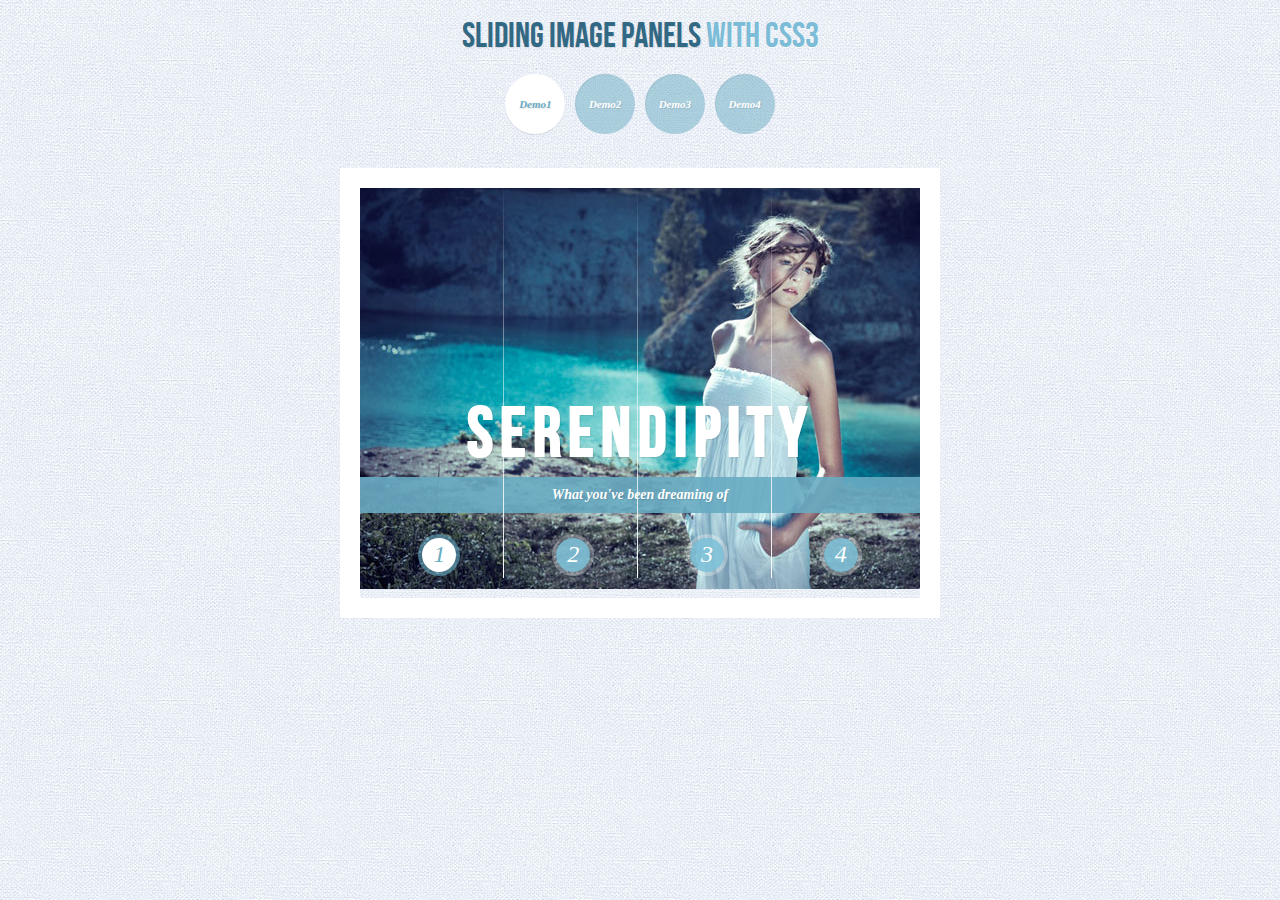
<file: CSS3/图片切换/index.html>
<!DOCTYPE html>
<html lang="en">

<head>
    <meta charset="UTF-8">
    <meta name="viewport" content="width=device-width, initial-scale=1.0">
    <meta http-equiv="X-UA-Compatible" content="ie=edge">
    <title>Document</title>
    <link rel="stylesheet" href="./css/common.css">
    <link rel="stylesheet" href="./css/index1.css">
</head>

<body>
    <div class="container">
        <header>
            <h1>SLIDING IMAGE PANELS
                <span>WITH CSS3</span>
            </h1>
            <p class="codrops-demos">
                <a href="index.html" class="current-demo">Demo1</a>
                <a href="index2.html">Demo2</a>
                <a href="index3.html">Demo3</a>
                <a href="index4.html">Demo4</a>
            </p>
        </header>
        <section class="cr-container">
            <input type="radio" name="radio-set" checked id="select-img-1" class="cr-selector-img-1">
            <label for="select-img-1">1</label>
            <input type="radio" name="radio-set" id="select-img-2" class="cr-selector-img-2">
            <label for="select-img-2">2</label>
            <input type="radio" name="radio-set" id="select-img-3" class="cr-selector-img-3">
            <label for="select-img-3">3</label>
            <input type="radio" name="radio-set" id="select-img-4" class="cr-selector-img-4">
            <label for="select-img-4">4</label>

            <div class="cr-bgimg">
                <div>
                    <span></span>
                    <span></span>
                    <span></span>
                    <span></span>
                </div>
                <div>
                    <span></span>
                    <span></span>
                    <span></span>
                    <span></span>
                </div>
                <div>
                    <span></span>
                    <span></span>
                    <span></span>
                    <span></span>
                </div>
                <div>
                    <span></span>
                    <span></span>
                    <span></span>
                    <span></span>
                </div>
            </div>

            <div class="cr-titles">
                <h3>
                    <span>Serendipity</span>
                    <span>What you've been dreaming of</span>
                </h3>
                <h3>
                    <span>Adventure</span>
                    <span>Where the fun begin</span>
                </h3>
                <h3>
                    <span>Nature</span>
                    <span>Unforgettable eperiences</span>
                </h3>
                <h3>
                    <span>Serenity</span>
                    <span>What silence touches nature</span>
                </h3>
            </div>
        </section>
    </div>
</body>

</html>
</file>
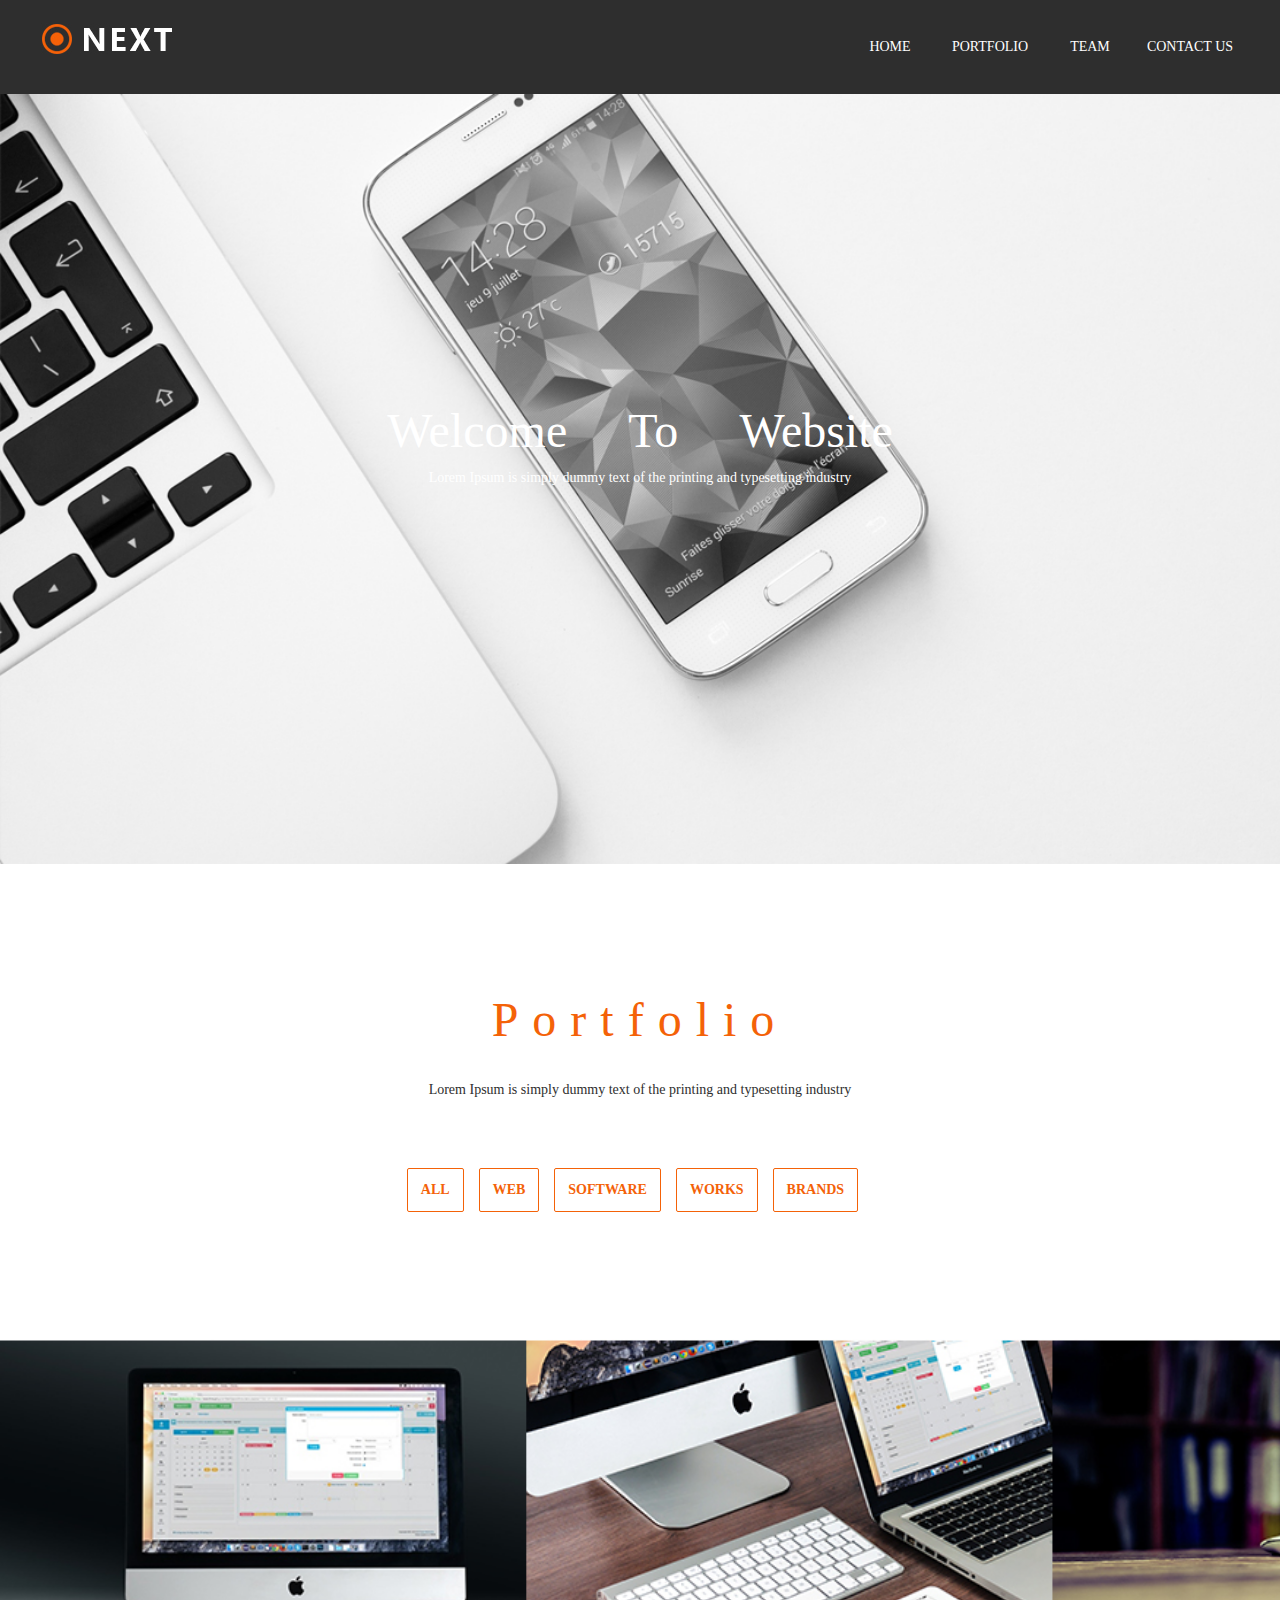
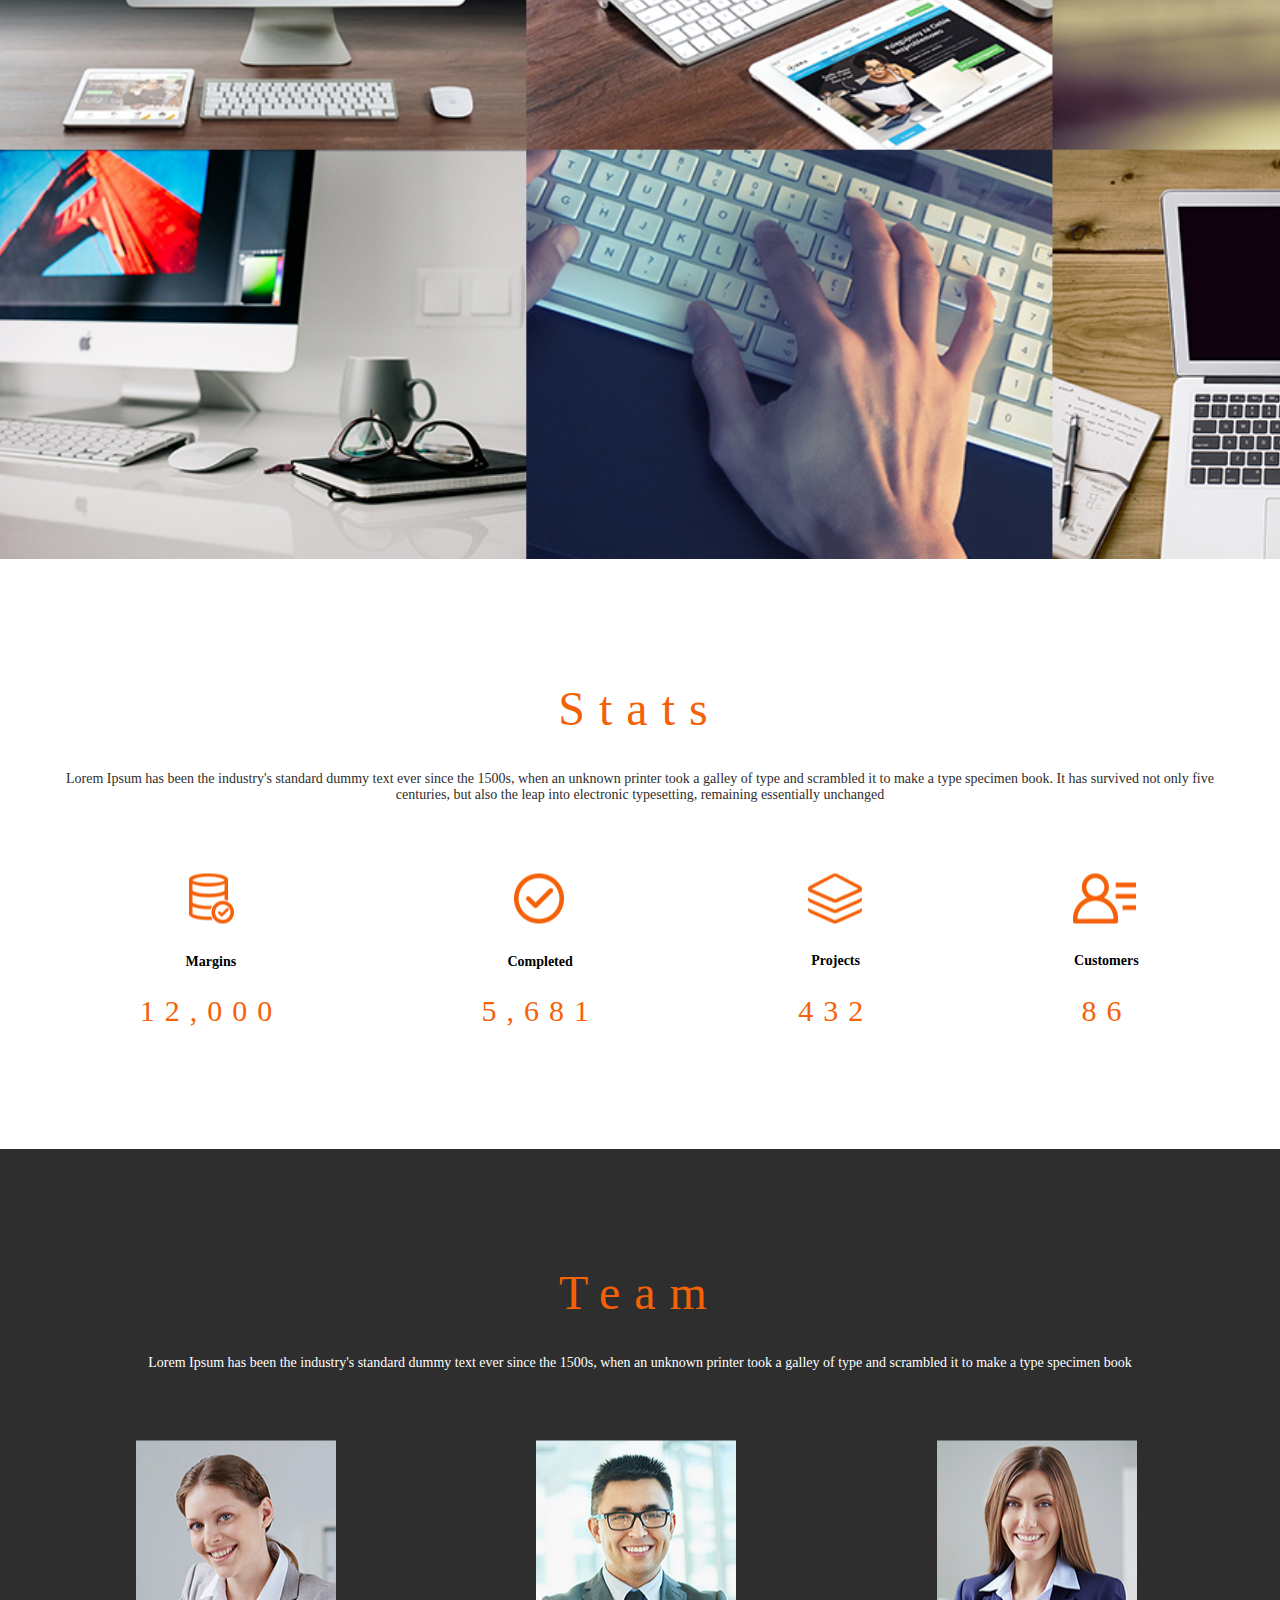
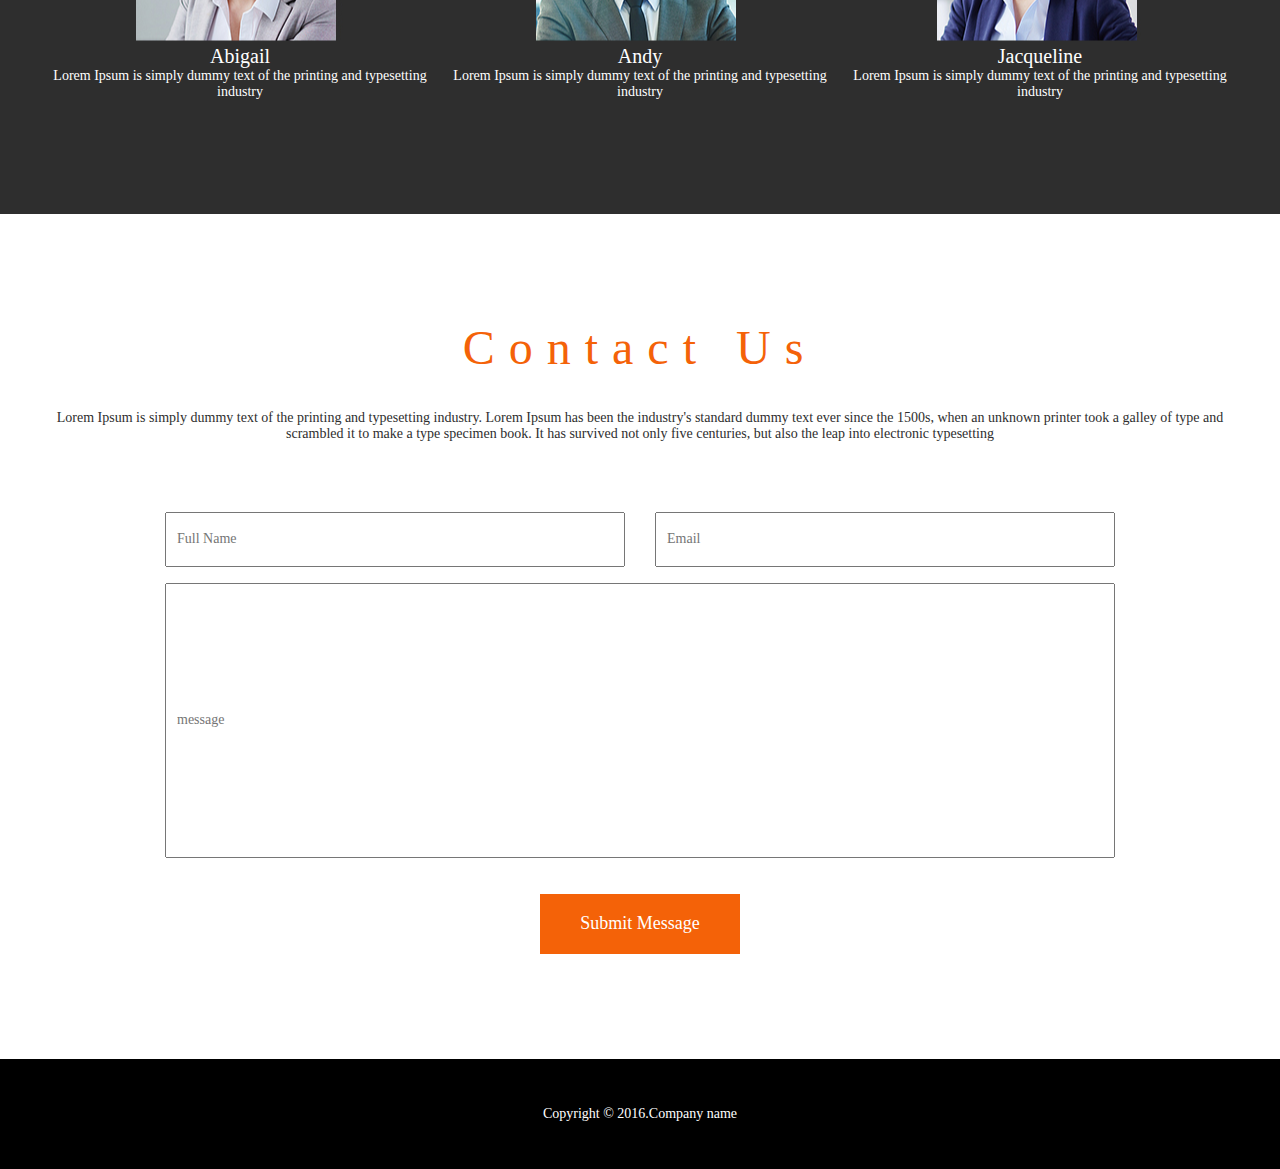
<file: HTML5/project/index.html>
<!DOCTYPE html>
<html lang="en">

<head>
    <meta charset="UTF-8">
    <meta name="viewport" content="width=device-width, initial-scale=1.0">
    <meta http-equiv="X-UA-Compatible" content="ie=edge">
    <link rel="stylesheet" href="./index.css">
    <title>Next</title>
</head>

<body>
    <header>
        <div class="container">
            <a href="index.html">
                <img src="./img/logo.jpg" alt="brand">
            </a>
            <nav>
                <ul>
                    <li class="text-center">
                        <a class="text-white" href="index.html">HOME</a>
                    </li>
                    <li class="text-center">
                        <a class="text-white" href="#">PORTFOLIO</a>
                    </li>
                    <li class="text-center">
                        <a class="text-white" href="#">TEAM</a>
                    </li>
                    <li class="text-center">
                        <a class="text-white" href="#">CONTACT US</a>
                    </li>
                </ul>
            </nav>
        </div>
    </header>

    <section class="main-banner">
        <div class="container align-center ">
            <p class="text-center text-white ">Welcome To Website</p>
            <small class="text-center text-white desc">Lorem Ipsum is simply dummy text of the printing and typesetting industry</small>
        </div>
    </section>

    <section class="portfolio">
        <div class="container align-center">
            <p class="text-center title_f46208">Portfolio</p>
            <small class="text-center desc">Lorem Ipsum is simply dummy text of the printing and typesetting industry</small>
            <div class="btn-group">
                <div>ALL</div>
                <div>WEB</div>
                <div>SOFTWARE</div>
                <div>WORKS</div>
                <div>BRANDS</div>
            </div>
        </div>
    </section>

    <section class="graphics-section"></section>

    <section class="stats">
        <div class="container align-center">
            <p class="title_f46208 text-center ">Stats</p>
            <small class="text-center desc">Lorem Ipsum has been the industry's standard dummy text ever since the 1500s, when an unknown printer took a
                galley of type and scrambled it to make a type specimen book. It has survived not only five centuries, but
                also the leap into electronic typesetting, remaining essentially unchanged</small>
            <div class="stats-results">
                <div class="stats-results-logo">
                    <div class="text-center">
                        <img src="./img/stats1.jpg" alt="">
                    </div>
                    <div class="text-center">Margins</div>
                    <div class="result text-center">12,000</div>
                </div>
                <div class="stats-results-logo">
                    <div class="text-center">
                        <img src="./img/stats2.jpg" alt="">
                    </div>
                    <div class="text-center">Completed</div>
                    <div class="result text-center">5,681</div>
                </div>
                <div class="stats-results-logo">
                    <div class="text-center">
                        <img src="./img/stats3.jpg" alt="">
                    </div>
                    <div class="text-center">Projects</div>
                    <div class="result text-center">432</div>
                </div>
                <div class="stats-results-logo">
                    <div class="text-center">
                        <img src="./img/stats4.jpg" alt="">
                    </div>
                    <div class="text-center">Customers</div>
                    <div class="result text-center">86</div>
                </div>
            </div>
        </div>
    </section>

    <section class="team">
        <div class="container align-center">
            <p class="text-center title_f46208">Team</p>
            <small class="text-center text-white desc">Lorem Ipsum has been the industry's standard dummy text ever since the 1500s, when an unknown printer took a
                galley of type and scrambled it to make a type specimen book</small>
            <div class="team-number">
                <figure>
                    <p class="team-number-img  text-center">
                        <img src="./img/team1.jpg">
                    </p>
                    <figcaption class="text-white text-center">Abigail</figcaption>
                    <p class="text-center text-white ">Lorem Ipsum is simply dummy text of the printing and typesetting industry</p>
                </figure>

                <figure>
                    <p class="team-number-img text-center">
                        <img src="./img/team2.jpg">
                    </p>
                    <figcaption class="text-white text-center">Andy</figcaption>
                    <p class=" text-center text-white">Lorem Ipsum is simply dummy text of the printing and typesetting industry</p>
                </figure>

                <figure>
                    <p class="team-number-img text-center">
                        <img src="./img/team3.jpg">
                    </p>
                    <figcaption class="text-white text-center">Jacqueline</figcaption>
                    <p class=" text-center text-white">Lorem Ipsum is simply dummy text of the printing and typesetting industry</p>
                </figure>

            </div>
        </div>
    </section>

    <section class="contactus">
        <div class="container align-center">
            <p class="text-center title_f46208 ">Contact Us</p>
            <small class="text-center desc">Lorem Ipsum is simply dummy text of the printing and typesetting industry. Lorem Ipsum has been the industry's
                standard dummy text ever since the 1500s, when an unknown printer took a galley of type and scrambled it
                to make a type specimen book. It has survived not only five centuries, but also the leap into electronic
                typesetting
            </small>
            <form class="form">
                <div class="form-group">
                    <div class="user-info-wrapper">
                        <input class="user-info" type="text" placeholder="Full Name">
                        <input class="user-info" type="email" placeholder="Email">
                    </div>
                </div>
                <div class="form-group">
                    <input class="message" placeholder="message"></input>
                </div>
                <p class="text-center">
                    <input type="submit" value="Submit Message">
                </p>
            </form>
        </div>
    </section>

    <footer>
        <p class="text-center text-white">Copyright &COPY; 2016.Company name</p>
    </footer>
</body>

</html>
</file>
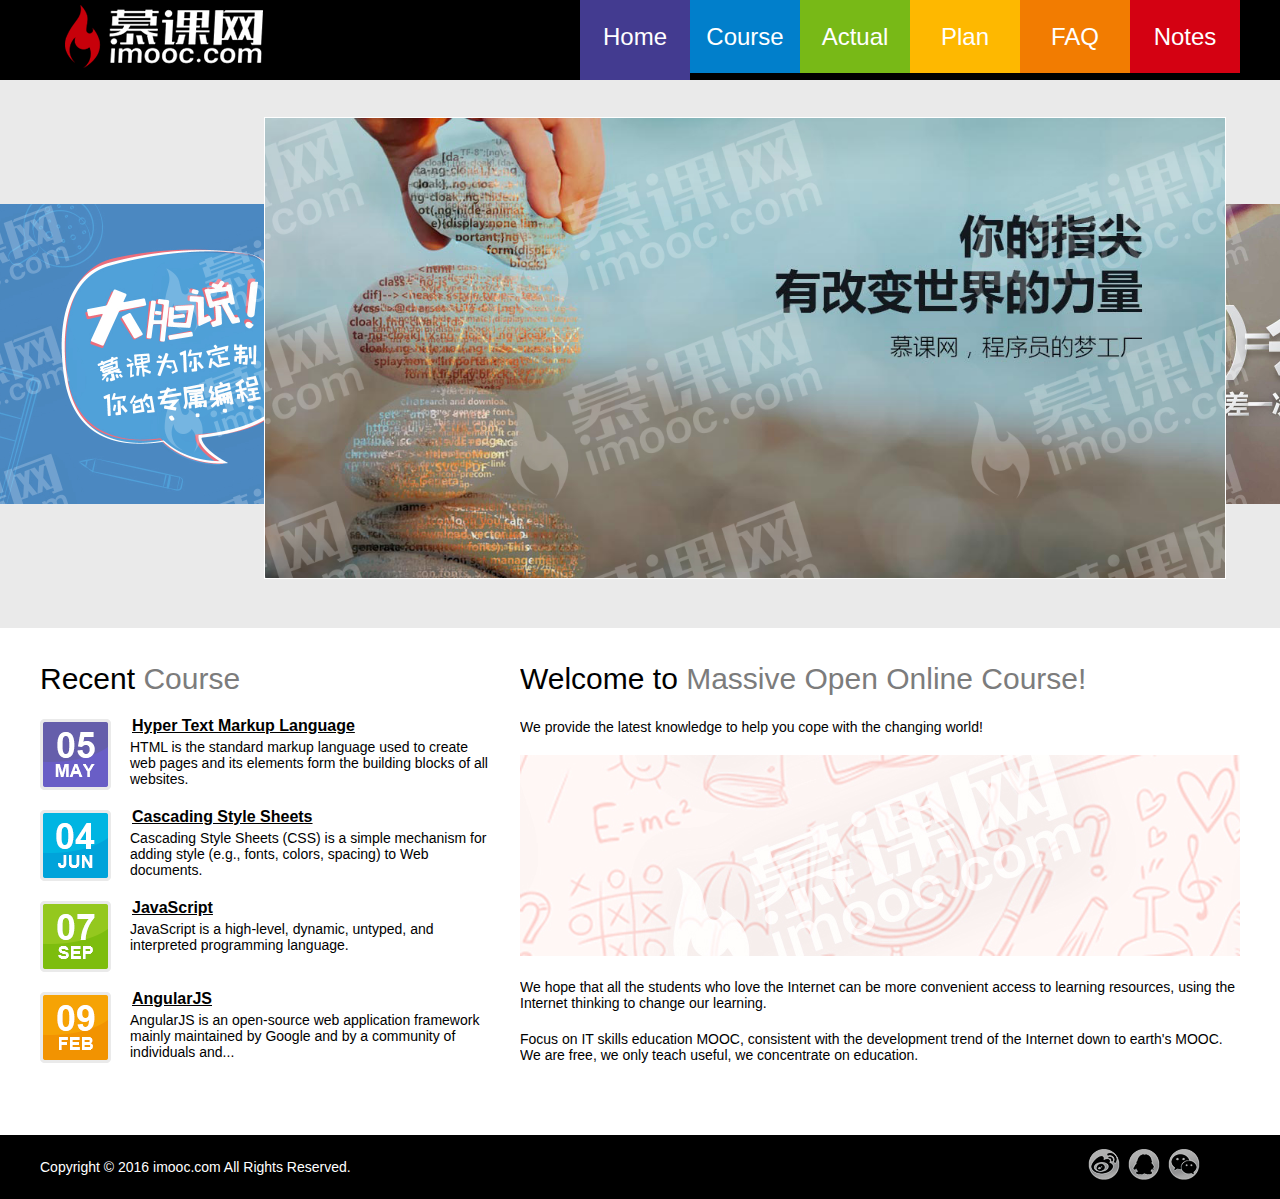
<file: HTML5/HTML5网页布局/1-2/index.html>
<!DOCTYPE html>
<html lang="en">

<head>
    <meta charset="UTF-8">
    <meta name="viewport" content="width=device-width, initial-scale=1.0">
    <meta http-equiv="X-UA-Compatible" content="ie=edge">
    <title>imooc</title>
    <link rel="stylesheet" href="./index.css">
</head>

<body>
    <header>
        <div class="container">
            <a href="index.html">
                <img src="./images/logo.png" alt="logo">
            </a>
            <nav>
                <a class="home active" href="index.html">Home</a>
                <a class="course" href="#">Course</a>
                <a class="actual" href="#">Actual</a>
                <a class="plan" href="#">Plan</a>
                <a class="faq" href="#">FAQ</a>
                <a class="notes" href="#">Notes</a>
            </nav>
        </div>
    </header>
    <section class="banner">
        <ul>
            <li class="active" >
                <img src="./images/banner/banner1.jpg" alt="banner1">
            </li>
            <li class="left" >
                <img src="./images/banner/banner3.jpg" alt="banner2">
            </li>
            <li class="right" >
                <img src="./images/banner/banner2.jpg" alt="banner3">
            </li>
        </ul>
    </section>
    <section class="main">
        <aside>
            <h1>Recent
                <samp>Course</samp>
            </h1>
            <dl>
                <dt>Hyper Text Markup Language</dt>
                <dd>
                    <img src="./images/Course/05_05.png" alt="course-logo">
                </dd>
                <dd>HTML is the standard markup language used to create web pages and its elements form the building blocks of
                    all websites.</dd>
            </dl>
            <dl>
                <dt>Cascading Style Sheets</dt>
                <dd>
                    <img src="./images/Course/06_04.png" alt="course-logo">
                </dd>
                <dd>Cascading Style Sheets (CSS) is a simple mechanism for adding style (e.g., fonts, colors, spacing) to Web
                    documents.
                </dd>
            </dl>
            <dl>
                <dt>JavaScript</dt>
                <dd>
                    <img src="./images/Course/09_07.png" alt="course-logo">
                </dd>
                <dd>JavaScript is a high-level, dynamic, untyped, and interpreted programming language.</dd>
            </dl>
            <dl>
                <dt>AngularJS</dt>
                <dd>
                    <img src="./images/Course/02_09.png" alt="course-logo">
                </dd>
                <dd>AngularJS is an open-source web application framework mainly maintained by Google and by a community of individuals
                    and...
                </dd>
            </dl>
        </aside>
        <article>
            <h1>Welcome to
                <samp>Massive Open Online Course!</samp>
            </h1>
            <p>We provide the latest knowledge to help you cope with the changing world!</p>
            <img src="./images/article.jpg">
            <p>We hope that all the students who love the Internet can be more convenient access to learning resources, using
                the Internet thinking to change our learning.</p>
            <p>Focus on IT skills education MOOC, consistent with the development trend of the Internet down to earth's MOOC.
                We are free, we only teach useful, we concentrate on education.</p>
        </article>
    </section>
    <footer>
        <div class="container">
            <p>Copyright © 2016 imooc.com All Rights Reserved.</p>
            <span>
                <img src="./images/icon/sina.png">
                <img src="./images/icon/qq.png">
                <img src="./images/icon//weichat.png">
            </span>
        </div>
    </footer>
</body>

</html>
</file>
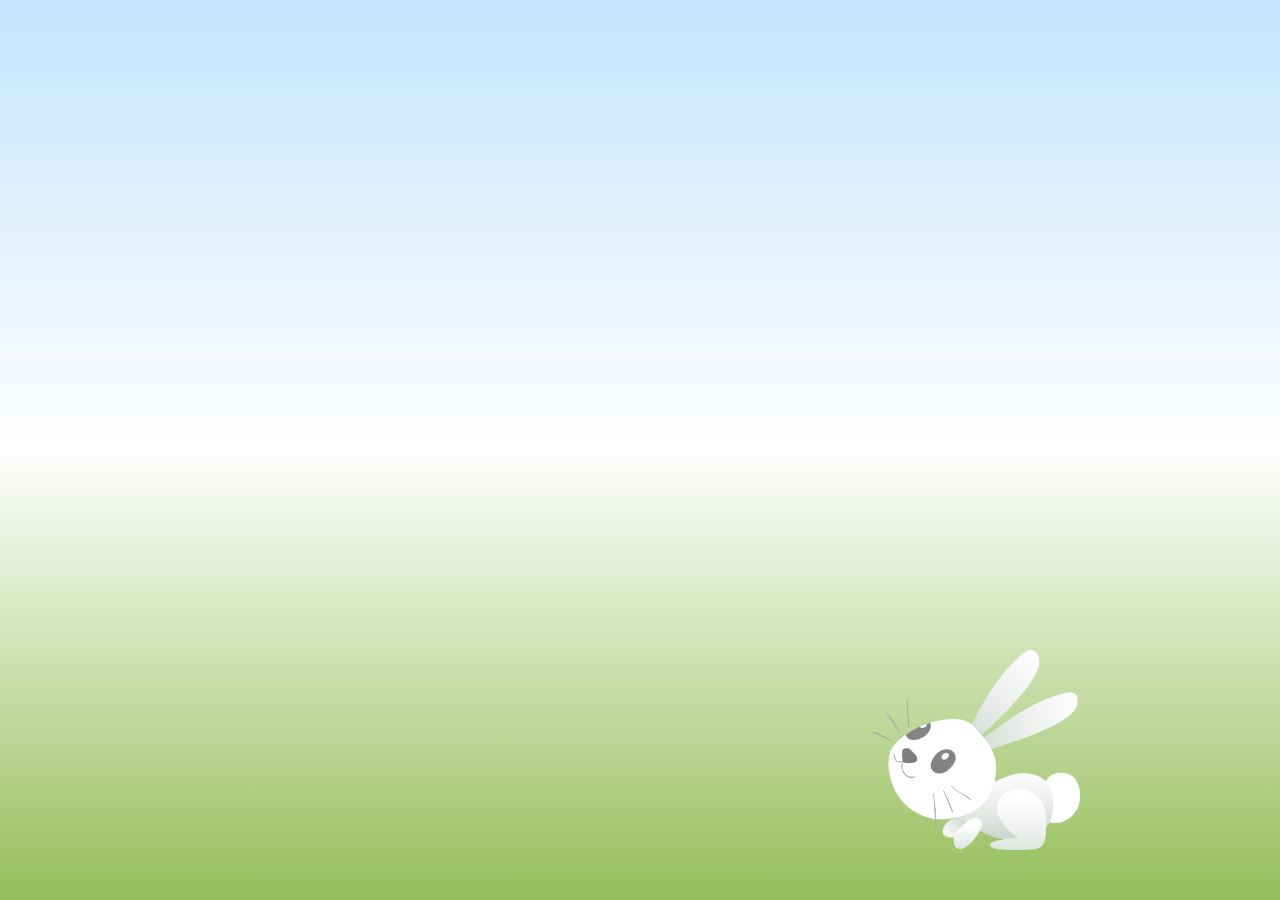
<file: CSS3/transform/final/view/index.html>
<!DOCTYPE html>
<html lang="en">

<head>
    <meta charset="UTF-8">
    <meta name="viewport" content="width=device-width, initial-scale=1.0">
    <meta http-equiv="X-UA-Compatible" content="ie=edge">
    <title>BlueSky</title>
    <link rel="stylesheet" href="../css/index.css">
</head>

<body>
    <section class="sky-grass">
        <div class="sky">
            <div class="cloud"></div>
            <div class="cloud"></div>
            <div class="cloud"></div>
            <div class="cloud"></div>
            <div class="cloud"></div>
        </div>
        <div class="grass">
            <img src="../assests/rabbit.png" alt="rabbit">
        </div>
    </section>
</body>

</html>
</file>
<file: CSS3/图片切换/css/common.css>
* {
    margin: 0;
    padding: 0;
    box-sizing: border-box;
}

@font-face {
    font-family: "BebasNeue";
    src: url(../css/fonts/BebasNeue-webfont.eot), url(../css/fonts/BebasNeue-webfont.svg) format('svg'), url(../css/fonts/BebasNeue-webfont.woff) format('woff'), url(../css/fonts/BebasNeue-webfont.ttf) format('truetype');
    font-weight: normal;
    font-style: normal;
}

html,
body {
    height: 100%;
}

body {
    background-image: url(../images/bg.jpg);
    font-family: Cambria, Cochin, Georgia, Times, 'Times New Roman', serif;
    font-size: 15px;
    color: #3a2127;
    font-weight: 400;
}

a {
    text-decoration: none;
    color: #333;
}

.container {
    width: 100%;
    height: 100%;
    text-align: center;
    position: relative;
}

.container>header {
    padding: 20px 30px 10px 30px;
    margin: 0px 20px 10px 20px;
    text-shadow: 1px 1px 1px rgba(0, 0, 0, .2);
}

.container>header>h1 {
    font-size: 35px;
    line-height: 35px;
    font-weight: 400;
    color: rgba(26, 89, 120, .9);
    padding-bottom: 5px;
    text-shadow: 1px 1px 1px rgba(0, 0, 0, .1);
    font-family: 'BebasNeue';
}

.container>header>h1>span {
    color: #7cbcd6;
    text-shadow: 0 1px 1px rgba(255, 255, 255, .8);
}

.codrops-demos {
    padding: 14px;
}

.codrops-demos>a {
    display: inline-block;
    border-radius: 50%;
    width: 60px;
    height: 60px;
    text-align: center;
    line-height: 60px;
    background-color: rgba(104, 171, 194, .5);
    font-weight: 800;
    font-size: 11px;
    font-style: italic;
    color: #fff;
    margin: 0 3px;
    text-shadow: 1px 1px 1px rgba(0, 0, 0, .1);
    box-shadow: 1px 1px 1px rgba(0, 0, 0, .05) inset;
}

.codrops-demos>a.current-demo {
    background: #fff;
    color: rgba(104, 171, 194, 1);
    box-shadow: 0 1px 1px rgba(0, 0, 0, .1);
}

.codrops-demos>a:hover:not(.current-demo) {
    background: #4faac4;
}

/* 页面主体 */

.cr-container {
    width: 600px;
    height: 450px;
    margin: 0 auto;
    position: relative;
    border: 20px solid #fff;
}

.cr-container input {
    display: none;
}

.cr-container label {
    width: 130px;
    height: 30px;
    cursor: pointer;
    color: #fff;
    font-size: 24px;
    font-style: italic;
    text-align: center;
    line-height: 32px;
    margin-top: 350px;
    display: inline-block;
    position: relative;
    z-index: 1000;
}

/* 底部按钮 */

.cr-container label::before {
    content: ' ';
    display: block;
    background: rgba(130, 195, 217, .9);
    height: 34px;
    width: 34px;
    border-radius: 50%;
    position: absolute;
    left: 50%;
    transform: translate(-50%);
    z-index: -1;
    box-shadow: 0 0 0 4px rgba(255, 255, 255, .3);
}

.cr-container input:checked+label {
    color: #68abc2;
}

.cr-container input:checked+label::before {
    background: #fff;
    box-shadow: 0 0 0 4px rgba(104, 171, 194, .6);
}

/* 竖线设置 */

.cr-container label::after {
    width: 1px;
    height: 400px;
    content: '';
    display: block;
    position: absolute;
    right: 0;
    bottom: -10px;
    background: linear-gradient(rgba(255, 255, 255, 0), rgba(255, 255, 255, 1));
}

.cr-container label:last-of-type::after {
    width: 0;
}

/* 图片 */

.cr-bgimg {
    width: 100%;
    height: 100%;
    overflow: hidden;
    position: absolute;
    left: 0;
    top: 0;
    z-index: 1;
    background-repeat: no-repeat;
}

.cr-bgimg>div {
    width: 100%;
    height: 100%;
    display: inline-block;
    overflow: hidden;
    position: relative;
}
</file>
<file: CSS3/图片切换/css/index1.css>
.cr-bgimg>div span {
    width: 100%;
    height: 100%;
    position: absolute;
    left: -600px;
    top: 0;
    z-index: 2;
    text-indent: -9999px;
    background-repeat: no-repeat;
    transition: left .5s ease-in-out;
}

.cr-container input.cr-selector-img-1:checked~.cr-bgimg,
.cr-bgimg div span:first-child {
    background-image: url('../images/1.jpg');
}

.cr-container input.cr-selector-img-2:checked~.cr-bgimg,
.cr-bgimg div span:nth-child(2) {
    background-image: url('../images/2.jpg');
}

.cr-container input.cr-selector-img-3:checked~.cr-bgimg,
.cr-bgimg div span:nth-child(3) {
    background-image: url('../images/3.jpg');
}

.cr-container input.cr-selector-img-4:checked~.cr-bgimg,
.cr-bgimg div span:nth-child(4) {
    background-image: url('../images/4.jpg');
}

.cr-bgimg div:nth-child(1) span {
    background-position: 0 0;
}

.cr-bgimg div:nth-child(2) span {
    background-position: -150px 0;
}

.cr-bgimg div:nth-child(3) span {
    background-position: -300px 0;
}

.cr-bgimg div:nth-child(4) span {
    background-position: -450px 0;
}

.cr-container input:checked~.cr-bgimg div span {
    animation: slideOut .6s ease-in-out;
}

.cr-container input.cr-selector-img-1:checked~.cr-bgimg div span:first-child,
.cr-container input.cr-selector-img-2:checked~.cr-bgimg div span:nth-child(2),
.cr-container input.cr-selector-img-3:checked~.cr-bgimg div span:nth-child(3),
.cr-container input.cr-selector-img-4:checked~.cr-bgimg div span:nth-child(4) {
    left: 0;
    z-index: 10;
    animation: none;
}

@keyframes slideOut {
    from {
        left: 0;
    }
    to {
        left: 600px;
    }
}

.cr-titles h3 {
    position: absolute;
    width: 100%;
    text-align: center;
    color: #fff;
    opacity: 0;
    text-shadow: 1px 1px 1px rgba(0, 0, 0, .1);
    z-index: 3;
    top: 50%;
    transition: opacity .5s ease-in-out;
}

.cr-titles h3 span:nth-child(1) {
    display: block;
    font-size: 70px;
    font-family: 'BebasNeue';
    letter-spacing: 7px;
}

.cr-titles h3 span:nth-child(2) {
    display: block;
    font-size: 14px;
    padding: 10px;
    background-color: rgba(104, 171, 194, .9);
    font-family: Cambria, Cochin, Georgia, Times, 'Times New Roman', serif;
    letter-spacing: 0px;
    font-style: italic;
}

.cr-container input.cr-selector-img-1:checked~.cr-titles h3:first-child,
.cr-container input.cr-selector-img-2:checked~.cr-titles h3:nth-child(2),
.cr-container input.cr-selector-img-3:checked~.cr-titles h3:nth-child(3),
.cr-container input.cr-selector-img-4:checked~.cr-titles h3:nth-child(4) {
    opacity: 1;
}
</file>
<file: HTML5/project/index.css>
/* 通用样式 */

* {
    margin: 0;
    padding: 0;
    box-sizing: border-box;
    font-size: 14px;
    font-family: Microsoft YaHei UI;
}

.text-white {
    color: #fff;
}

.text-center {
    display: block;
    text-align: center;
}

.title_f46208 {
    color: #f46208;
    font-size: 48px;
    letter-spacing: 14px;
    margin-bottom: 35px;
}

.desc {
    margin-bottom: 70px;
}

.container {
    width: 1200px;
    margin: 0 auto;
    overflow: hidden;
}

.align-center {
    position: absolute;
    left: 50%;
    top: 50%;
    transform: translate(-50%, -50%);
}

/* header */

header {
    background: #2e2e2e;
    height: 94px;
}

header>.container>a {
    float: left;
    display: block;
    line-height: 94px;
}

header>.container>a>img {
    vertical-align: text-bottom;
}

header>.container>nav {
    float: right;
    display: block;
}

header>.container>nav>ul {
    list-style: none;
    line-height: 94px;
    overflow: hidden;
}

header>.container>nav>ul>li {
    float: left;
    width: 100px;
}

header>.container>nav>ul>li:hover {
    cursor: pointer;
    background: rgb(207, 18, 18);
    color: #fff;
    transition: color .5s, background .5s;
}

header>.container>nav>ul>li>a {
    text-decoration: none;
}

/* 首页大图 */

.main-banner {
    position: relative;
    background: url(./img/banner.jpg) no-repeat;
    background-size: cover;
    height: 770px;
}

.main-banner>.container>p {
    word-spacing: 50px;
    font-size: 48px;
    margin-bottom: 12px;
}

/* portfolio */

.portfolio {
    position: relative;
    height: 475px;
}

.stats>.container>small,
.portfolio>.container>small {
    color: #2e2e2e;
}

.portfolio>.container>.btn-group {
    display: flex;
    justify-content: center;
}

.portfolio>.container>.btn-group>div {
    border: 1px solid #f46208;
    color: #f46208;
    display: inline-block;
    margin-right: 15px;
    text-align: center;
    padding: 13px;
    border-radius: 2px;
    font-weight: 600;
}

.portfolio>.container>.btn-group>div:hover {
    cursor: pointer;
    background: #f46208;
    color: #fff;
    transition: background 0.5s, color 0.5s;
}

/* 中间大图 */

.graphics-section {
    background: url(./img/portfolio-nav-img.jpg) no-repeat;
    background-size: cover;
    height: 820px;
}

/* stats */

.stats {
    position: relative;
    height: 590px;
}

.stats>.container>.stats-results {
    display: flex;
    justify-content: center;
}

.stats>.container>.stats-results>.stats-results-logo {
    display: flex;
    flex-direction: column;
    justify-content: space-between;
    height: 155px;
    margin: auto;
}

.stats>.container>.stats-results>.stats-results-logo>img {
    height: 50px;
    width: 54px;
}

.stats>.container>.stats-results>.stats-results-logo>div:nth-of-type(2) {
    font-weight: 600;
}

.stats>.container>.stats-results>.stats-results-logo>.result {
    font-size: 30px;
    color: #f46208;
    letter-spacing: 10px;
}

/* team */

.team {
    height: 665px;
    background: #2e2e2e;
    position: relative;
}

.team>.container>.team-number {
    display: flex;
    justify-content: center;
    margin: auto;
}

.team>.container>.team-number .team-number-img {
    text-align: center;
}

.team>.container>.team-number figure>figcaption {
    font-size: 20px;
    text-align: center;
}

/* 联系我们 */

.contactus {
    position: relative;
    height: 845px;
}

.contactus>.container>small {
    color: #2e2e2e;
}

.contactus>.container>.form {
    width: 950px;
    margin: auto;
}

.contactus>.container>.form>.form-group {
    margin: 16px 0;
}

.contactus>.container>.form>.form-group input,
.contactus>.container>.form>.form-group textarea {
    padding-left: 10px;
}

.contactus>.container>.form .user-info-wrapper {
    display: flex;
    justify-content: space-between;
}

.contactus>.container>.form .user-info {
    width: 460px;
    height: 55px;
}

.contactus>.container>.form .message {
    width: 100%;
    height: 275px;
}

.contactus>.container>.form input[type='submit'] {
    background: #f46208;
    color: #fff;
    border: none;
    width: 200px;
    height: 60px;
    margin-top: 20px;
    font-size: 18px;
}

.contactus>.container>.form input[type='submit']:hover {
    cursor: pointer;
}

/* 页脚 */

footer {
    height: 110px;
    background: #000;
}

footer>p {
    line-height: 110px;
}
</file>
<file: HTML5/HTML5网页布局/1-2/index.css>
* {
    margin: 0;
    padding: 0;
    border: none;
    font-family: Arial, Helvetica, sans-serif;
    font-size: 14px;
}

a {
    text-decoration: none;
}

ul {
    list-style: none;
}

header {
    height: 80px;
    background: #000;
}

header>.container {
    width: 1200px;
    margin: 0 auto;
}

header>.container>a {
    display: block;
    float: left;
    margin: 5px 25px;
}

header>.container>nav {
    float: right;
}

header>.container>nav>a {
    display: block;
    float: left;
    font-size: 24px;
    height: 73px;
    width: 110px;
    line-height: 73px;
    text-align: center;
    color: #fff;
}

header>.container>nav>a.home {
    background: #433b90;
}

header>.container>nav>a.course {
    background: #017fcb;
}

header>.container>nav>a.actual {
    background: #78b917;
}

header>.container>nav>a.plan {
    background: #feb800;
}

header>.container>nav>a.faq {
    background: #f27c01;
}

header>.container>nav>a.notes {
    background: #d40112;
}

header>.container>nav>a:hover,
header>.container>nav>a.active {
    padding-bottom: 7px;
}

.banner {
    background: #eaeaea;
}

.banner>ul {
    position: relative;
    width: 1490px;
    height: 538px;
    margin: 0 auto;
    padding-top: 10px;
}

.banner>ul>li {
    position: absolute;
    width: 610px;
    height: 300px;
    overflow: hidden;
}

.banner>ul>li.active {
    z-index: 2;
    top: 37px;
    right: 0;
    left: 0;
    width: 960px;
    height: 460px;
    margin: auto;
    border: 1px solid #fff;
}

.banner>ul>li.left {
    z-index: 1;
    top: 0;
    bottom: 0;
    left: 0;
    margin: auto;
}

.banner>ul>li.right {
    z-index: 1;
    top: 0;
    bottom: 0;
    right: 0;
    margin: auto;
}

.banner>ul>li>img {
    height: 100%;
    position: absolute;
    left: -30%;
}

.main {
    width: 1200px;
    height: 473px;
    margin: 34px auto 0;
}

.main h1 {
    font-size: 30px;
    font-weight: lighter;
    margin-bottom: 23px;
}

.main h1>samp {
    font-size: 30px;
    color: #7c7c7c;
}

.main>aside {
    float: left;
    width: 450px;
}

.main>aside>dl {
    position: relative;
    display: block;
    height: 74px;
    margin-bottom: 17px;
}

.main>aside>dl>dt {
    position: absolute;
    top: -1px;
    left: 92px;
    font-size: 16px;
    font-weight: bold;
    line-height: 16px;
    text-decoration: underline;
}

.main>aside>dl>dd:first-of-type {
    position: absolute;
    left: 0;
}

.main>aside>dl>dd:last-of-type {
    position: absolute;
    top: 20px;
    left: 90px;
}

.main>article {
    float: right;
    width: 720px;
    overflow: hidden;
}

.main>article>p,
.main>article>img {
    margin-bottom: 20px;
}

footer {
    background: #000;
}

footer>.container {
    width: 1200px;
    height: 64px;
    margin: 0 auto;
}

footer>.container>p {
    line-height: 64px;
    color: #fff;
    float: left;
}

footer>.container>span {
    float: right;
    margin: 14px 40px;
}

footer>.container>span>img {
    margin-left: 4px;
    opacity: .7;
}

footer>.container>span>img:hover {
    opacity: 1;
    cursor: pointer;
}
</file>
<file: CSS3/transform/final/css/index.css>
* {
    margin: 0;
    padding: 0;
    box-sizing: border-box;
}

html,
body {
    height: 100%;
    overflow: hidden;
}

/* 背景 */

.sky-grass {
    position: relative;
    height: 100%;
    background: linear-gradient(rgb(196, 228, 253), rgb(255, 255, 255), rgb(148, 190, 89));
}

.sky-grass>.sky>.cloud {
    position: absolute;
    width: 100px;
    height: 100px;
    border-radius: 50%;
    background: #fff;
}

.sky-grass>.sky>.cloud:nth-child(2n+1)::before,
.sky-grass>.sky>.cloud:nth-child(2n+1)::after,
.sky-grass>.sky>.cloud:nth-child(2n)::before,
.sky-grass>.sky>.cloud:nth-child(2n)::after {
    background-color: #fff;
    border-radius: 50%;
    content: " ";
    display: block;
    height: 100px;
    width: 100px;
}

/* 云的通用形状 */

.sky-grass>.sky>.cloud:nth-child(2n+1)::before,
.sky-grass>.sky>.cloud:nth-child(2n)::before {
    position: absolute;
    left: 40px;
    top: -15px;
    width: 110px;
    height: 110px;
}

.sky-grass>.sky>.cloud:nth-child(2n+1)::after,
.sky-grass>.sky>.cloud:nth-child(2n)::after {
    position: absolute;
    left: 110px;
    top: 25px;
    width: 80px;
    height: 80px;
}

/* 第一块云 */

.sky-grass>.sky>.cloud:nth-child(1) {
    right: 700px;
    top: 50px;
    transform: translateX(1600px);
}

/* 第二块云 */

.sky-grass>.sky>.cloud:nth-child(2) {
    right: 300px;
    top: 180px;
    transform: translateX(1600px);
}

/* 第三块云 */

.sky-grass>.sky>.cloud:nth-child(3) {
    left: 700px;
    top: 200px;
    opacity: .8;
    transform: scale(.75) translateX(1600px);
}

/* 第四块云 */

.sky-grass>.sky>.cloud:nth-child(4) {
    left: 900px;
    top: 100px;
    opacity: .9;
    transform: scale(1.2) translateX(1600px);
}

/* 第五块云 */

.sky-grass>.sky>.cloud:nth-child(5) {
    left: 1380px;
    top: 70px;
    opacity: .7;
    transform: scale(.74) translateX(1600px);
}

/* 针对不同的云做速率变化,这里只简单的分为奇偶数情况 */

.sky-grass>.sky>.cloud:nth-child(2n) {
    -webkit-animation: cloudMove 15s ease-in-out 1s infinite;
    -o-animation: cloudMove 15s ease-in-out 1s infinite;
    -moz-animation: cloudMove 15s ease-in-out 1s infinite;
    animation: cloudMove 15s ease-in-out 1s infinite;
}

.sky-grass>.sky>.cloud:nth-child(2n+1) {
    -webkit-animation: cloudMove 15s ease-in-out 2s infinite;
    -o-animation: cloudMove 15s ease-in-out 2s infinite;
    -moz-animation: cloudMove 15s ease-in-out 2s infinite;
    animation: cloudMove 15s ease-in-out 2s infinite;
}

/* 云飘动动画 */

@-webkit-keyframes cloudMove {
    from {
        transform: translateX(1600px);
    }
    to {
        transform: translateX(-2000px);
    }
}

@-moz-keyframes cloudMove {
    from {
        transform: translateX(1600px);
    }
    to {
        transform: translateX(-2000px);
    }
}

@-o-keyframes cloudMove {
    from {
        transform: translateX(1600px);
    }
    to {
        transform: translateX(-2000px);
    }
}

@keyframes cloudMove {
    from {
        transform: translateX(1600px);
    }
    to {
        transform: translateX(-2000px);
    }
}

/* 兔子 */

.grass {
    position: relative;
    height: 100%;
    width: 100%;
}

.grass>img {
    position: absolute;
    height: 200px;
    right: 200px;
    bottom: 50px;
}
</file>
